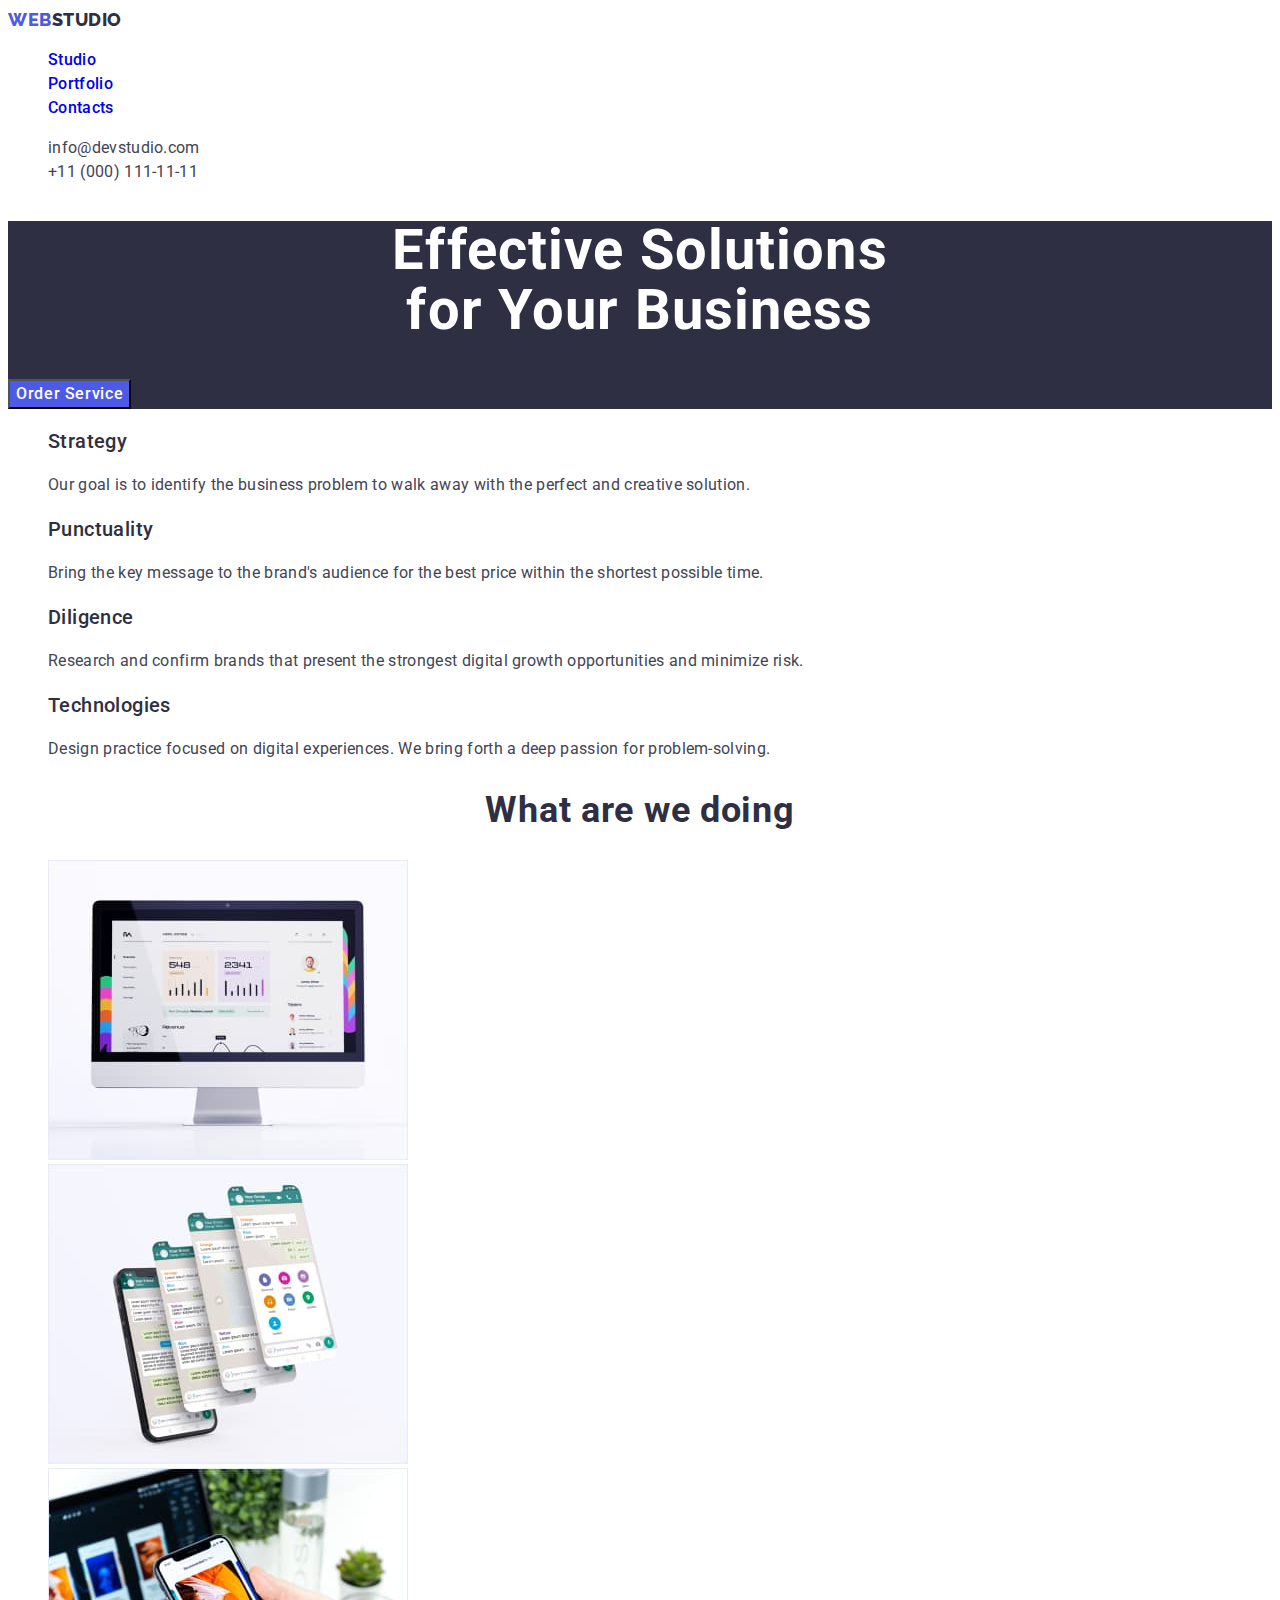
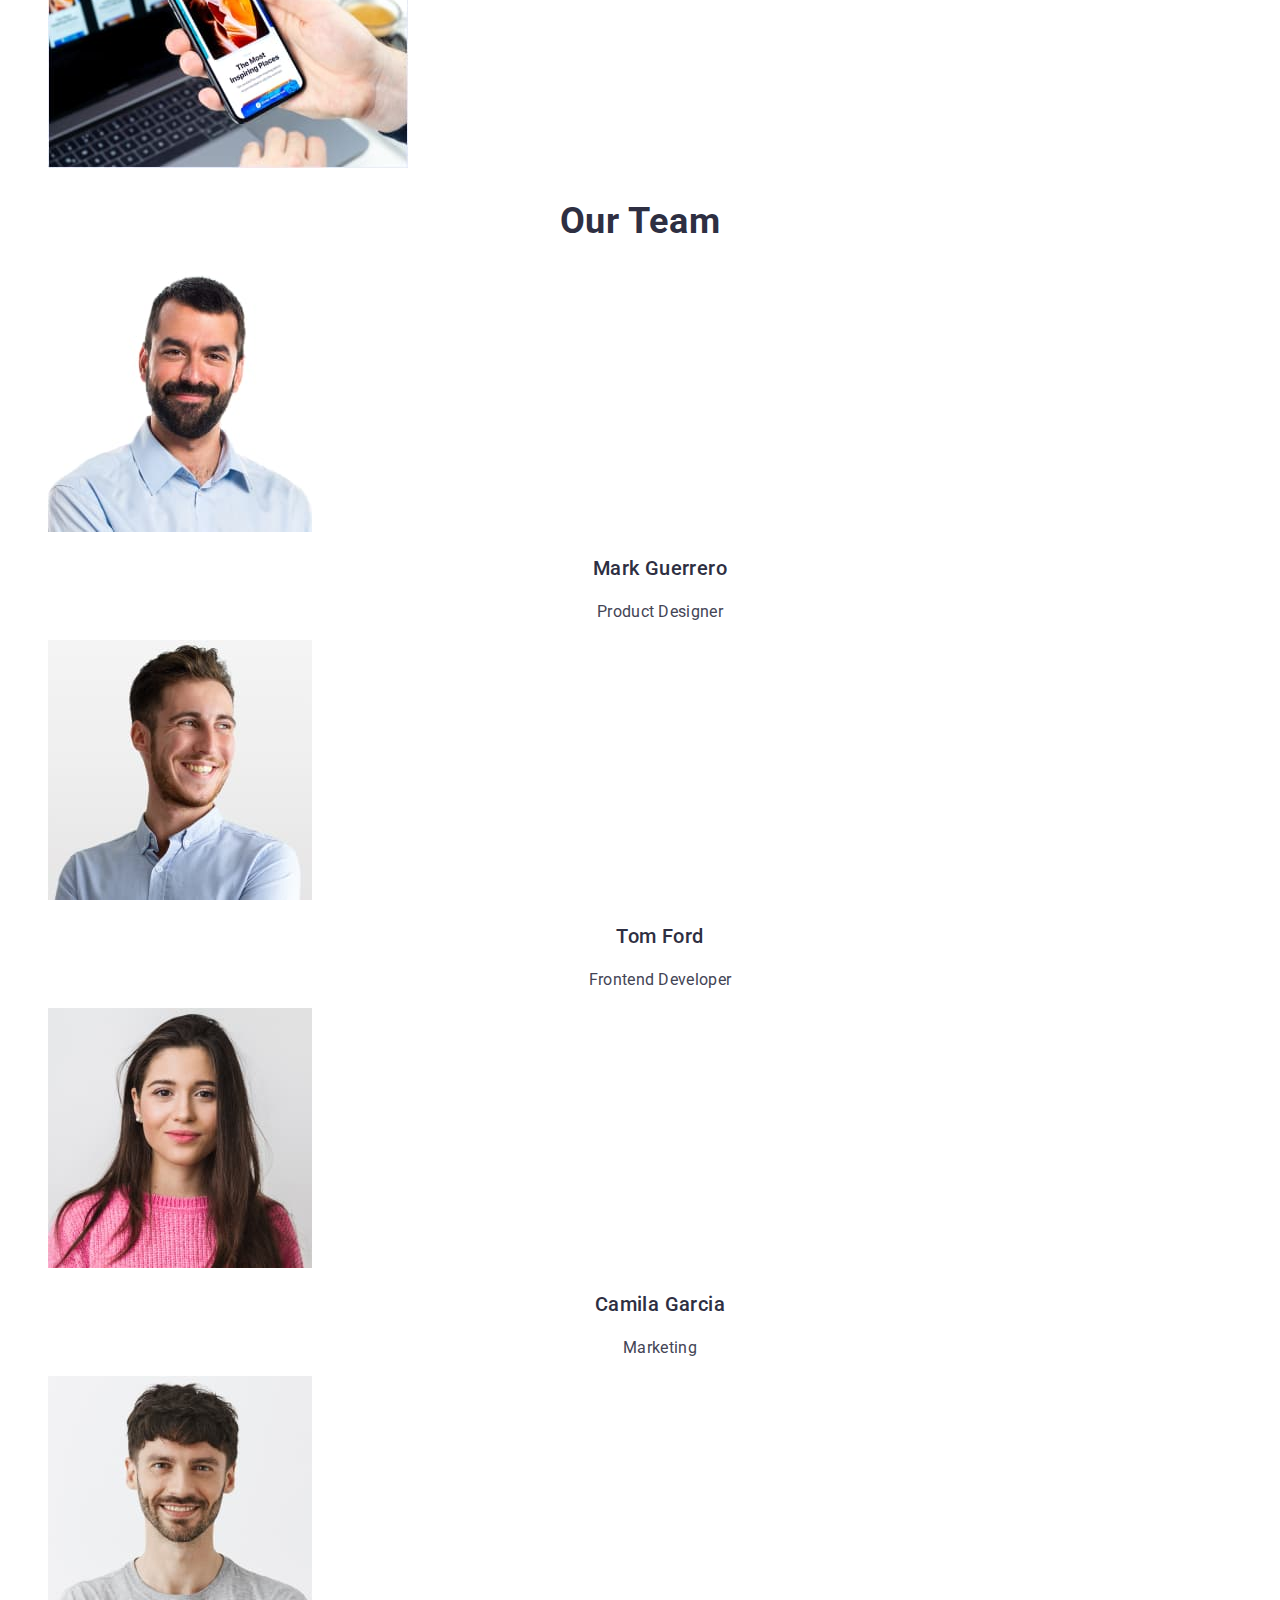
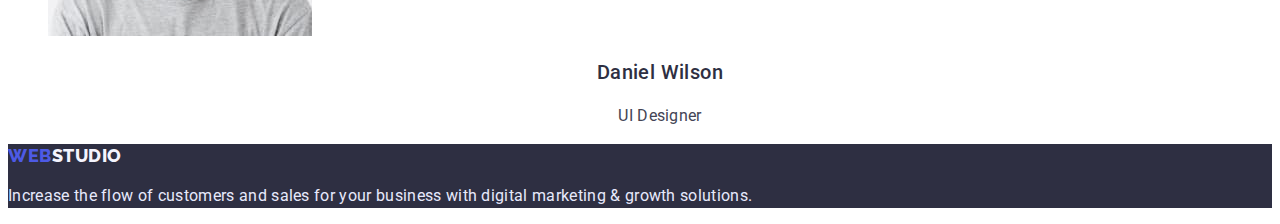
<file: index.html>
<!DOCTYPE html>
<html lang="en">
<head>
    <meta charset="UTF-8">
    <meta http-equiv="X-UA-Compatible" content="IE=edge">
    <meta name="viewport" content="width=device-width, initial-scale=1.0">
    <title>Webstudio</title>
    <link rel="preconnect" href="https://fonts.googleapis.com">
    <link rel="preconnect" href="https://fonts.gstatic.com" crossorigin>
    <link href="https://fonts.googleapis.com/css2?family=Raleway:wght@800&family=Roboto:wght@400;500;700&display=swap" rel="stylesheet">
    <link rel="stylesheet" href="./css/styles.css">
</head>
<body>
    <!------------------ HEADER ------------------- ---->
    <header class="page-header" > 
        <nav class="page-navigation">
            <a class="logo link" href="./index.html"><span class="logo-web">WEB</span>STUDIO</a>
            <ul class="menu list">
                <li class="menu-item"><a class="menu-item-link link" href="./index.html">Studio</a></li>
                <li class="menu-item"><a class="menu-item-link link" href="./portfolio.html">Portfolio</a></li>
                <li class="menu-item"><a class="menu-item-link link" href="/">Contacts</a></li>
            </ul>
        </nav>
        <address class="contacts">
            <ul class="contacts-list list">
                <li><a class="contacts-list-item link" href="mailto:info@devstudio.com">info@devstudio.com</a></li>
                <li><a class="contacts-list-item link" href="tel:+110001111111">+11 (000) 111-11-11</a></li>
            </ul>
        </address>
    </header>
    <main>
        <!---------------- HERO -------------------------->
        <section class="hero">
                <h1 class="hero-title">Effective Solutions <br> for Your Business</h1>
                <button class="order-service-btn" type="button">Order Service</button>
        </section>

        <!---------------- ABOUT ------------------------->
        <section>
        <h2 hidden class="about-title">About</h2>
        <ul class="features-list list">
            <li> 
                <h3 class="features-title">Strategy</h3>
                <p class="features-text">Our goal is to identify the business
                problem to walk away with the perfect and creative solution. </p></li>
            <li>
                <h3 class="features-title">Punctuality</h3>
                <p class="features-text">Bring the key message to the brand's audience for the best price within the shortest possible time.</p></li>
            <li>
                <h3 class="features-title">Diligence</h3>
                <p class="features-text">Research and confirm brands that present the strongest digital growth opportunities and minimize risk.</p></li>
            <li>
                <h3 class="features-title">Technologies</h3>
                <p class="features-text">Design practice focused on digital experiences. We bring forth a deep passion for problem-solving.</p></li>
        </ul>
        </section>

        <!-------------WHAT ARE WE DOING  ------------------>
        <section>
        <h2 class="doing-title">What are we doing</h2>
        <ul class="doing-list list">
            <li><img class="doing-img" src="./images/desktop.jpg" alt="Desktop" width="360" height="300"></li>
            <li><img class="doing-img" src="./images/apps.jpg" alt="Apps" width="360" height="300"></li>
            <li><img class="doing-img" src="./images/mobile.jpg" alt="Mobile" width="360" height="300"></li>
        </ul>
        </section>

        <!------------------ OUR TEAM ---------------------->
        <section>
        <h2 class="team-title">Our Team</h2>
        <ul class="team-list list">
            <li>
                <img class="team-photo" src="./images/mark.jpg" alt="Mark Guerrero" width="264" height="260">
                <h3 class="team-name">Mark Guerrero</h3>
                <p class="team-position">Product Designer</p>
            </li>
            <li>
                <img class="team-photo" src="./images/tom.jpg" alt="Tom Ford" width="264" height="260">
                <h3 class="team-name">Tom Ford</h3>
                <p class="team-position">Frontend Developer</p>
            </li>
            <li>
                <img class="team-photo" src="./images/camila.jpg" alt="Camila Garcia" width="264" height="260">
                <h3 class="team-name">Camila Garcia</h3>
                <p class="team-position">Marketing</p>
            </li>
            <li>
                <img class="team-photo" src="./images/daniel.jpg" alt="Daniel Wilson" width="264" height="260">
                <h3 class="team-name">Daniel Wilson</h3>
                <p class="team-position">UI Designer</p>
            </li>
        </ul>
    </section>
    </main>

    <!---------------------- FOOTER ---------------------------->
    <footer>
        <section class="footer">
            <a class="logo-footer link" href="./index.html"><span class="logo-web">WEB</span>STUDIO</a>
            <p class="footer-text">Increase the flow of customers and sales for your business with digital marketing & growth solutions.</p>
        </section>
    </footer>    
</body>
</html>
</file>
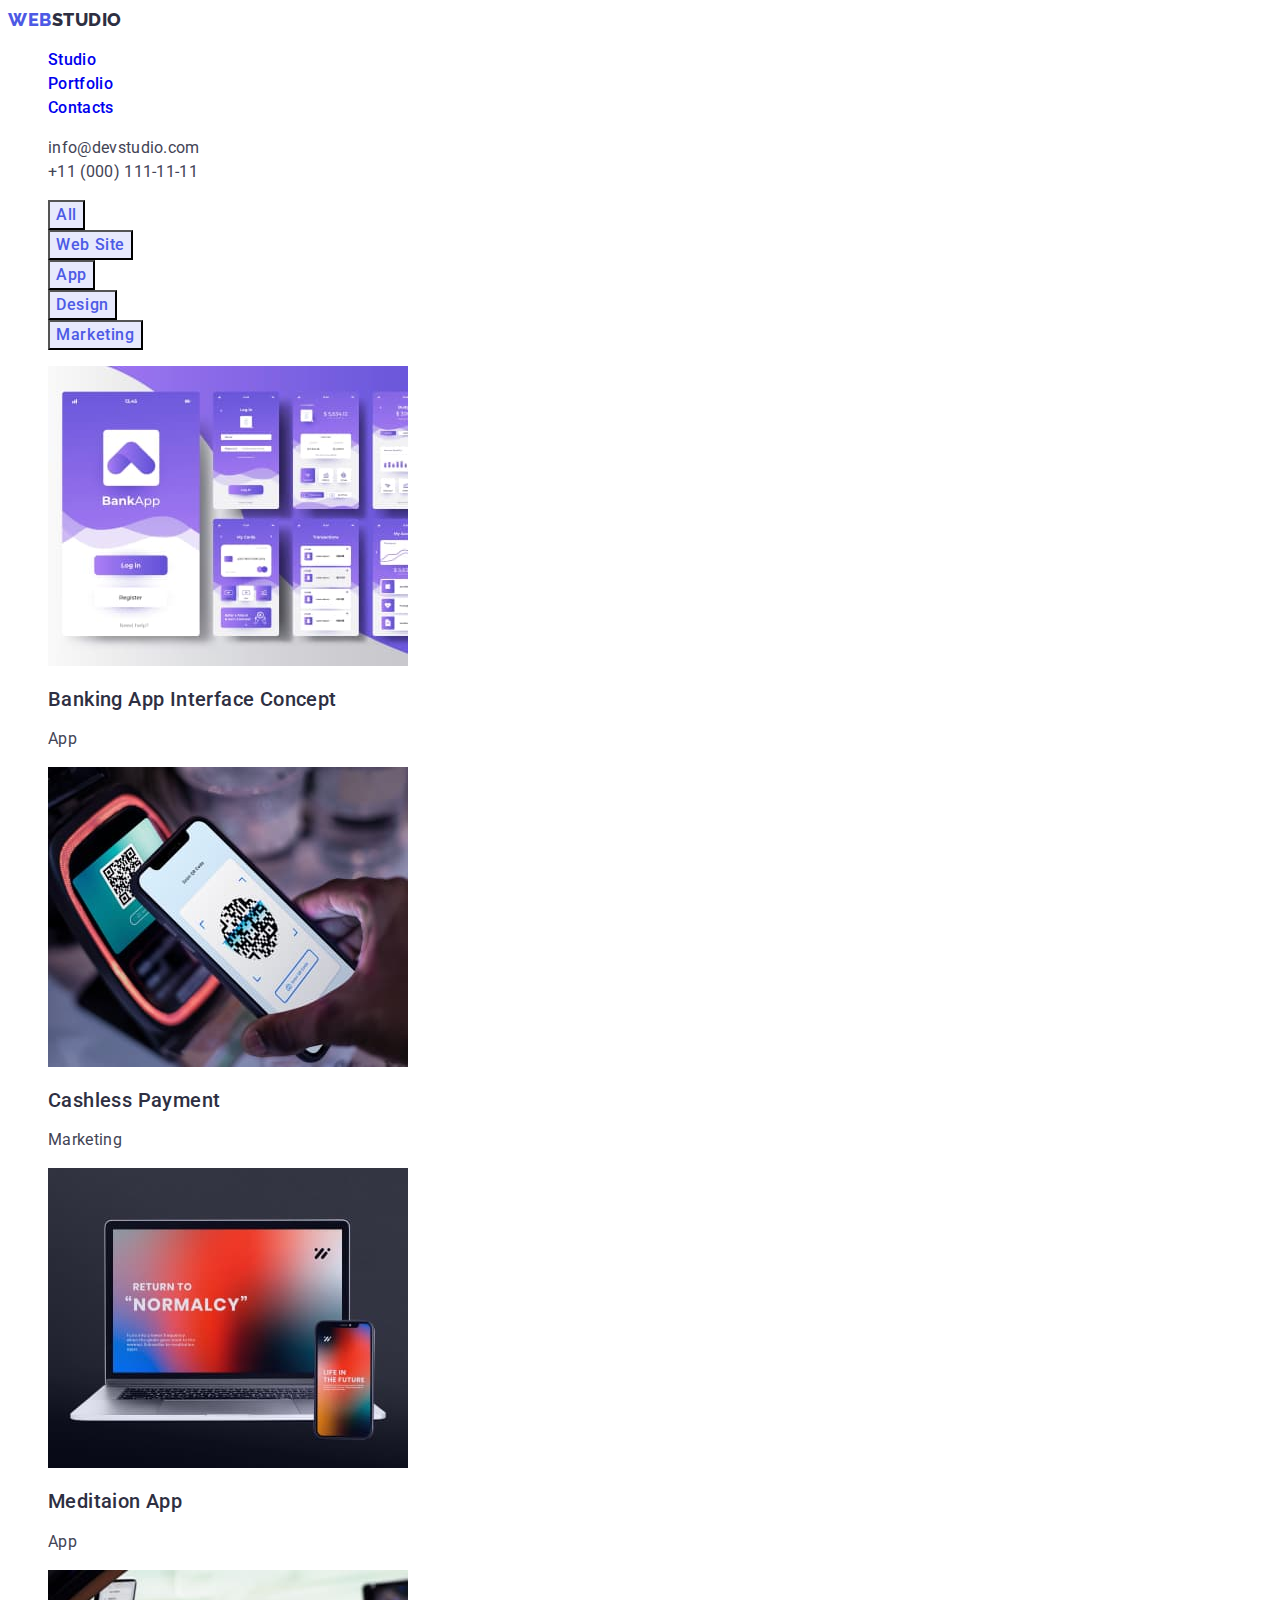
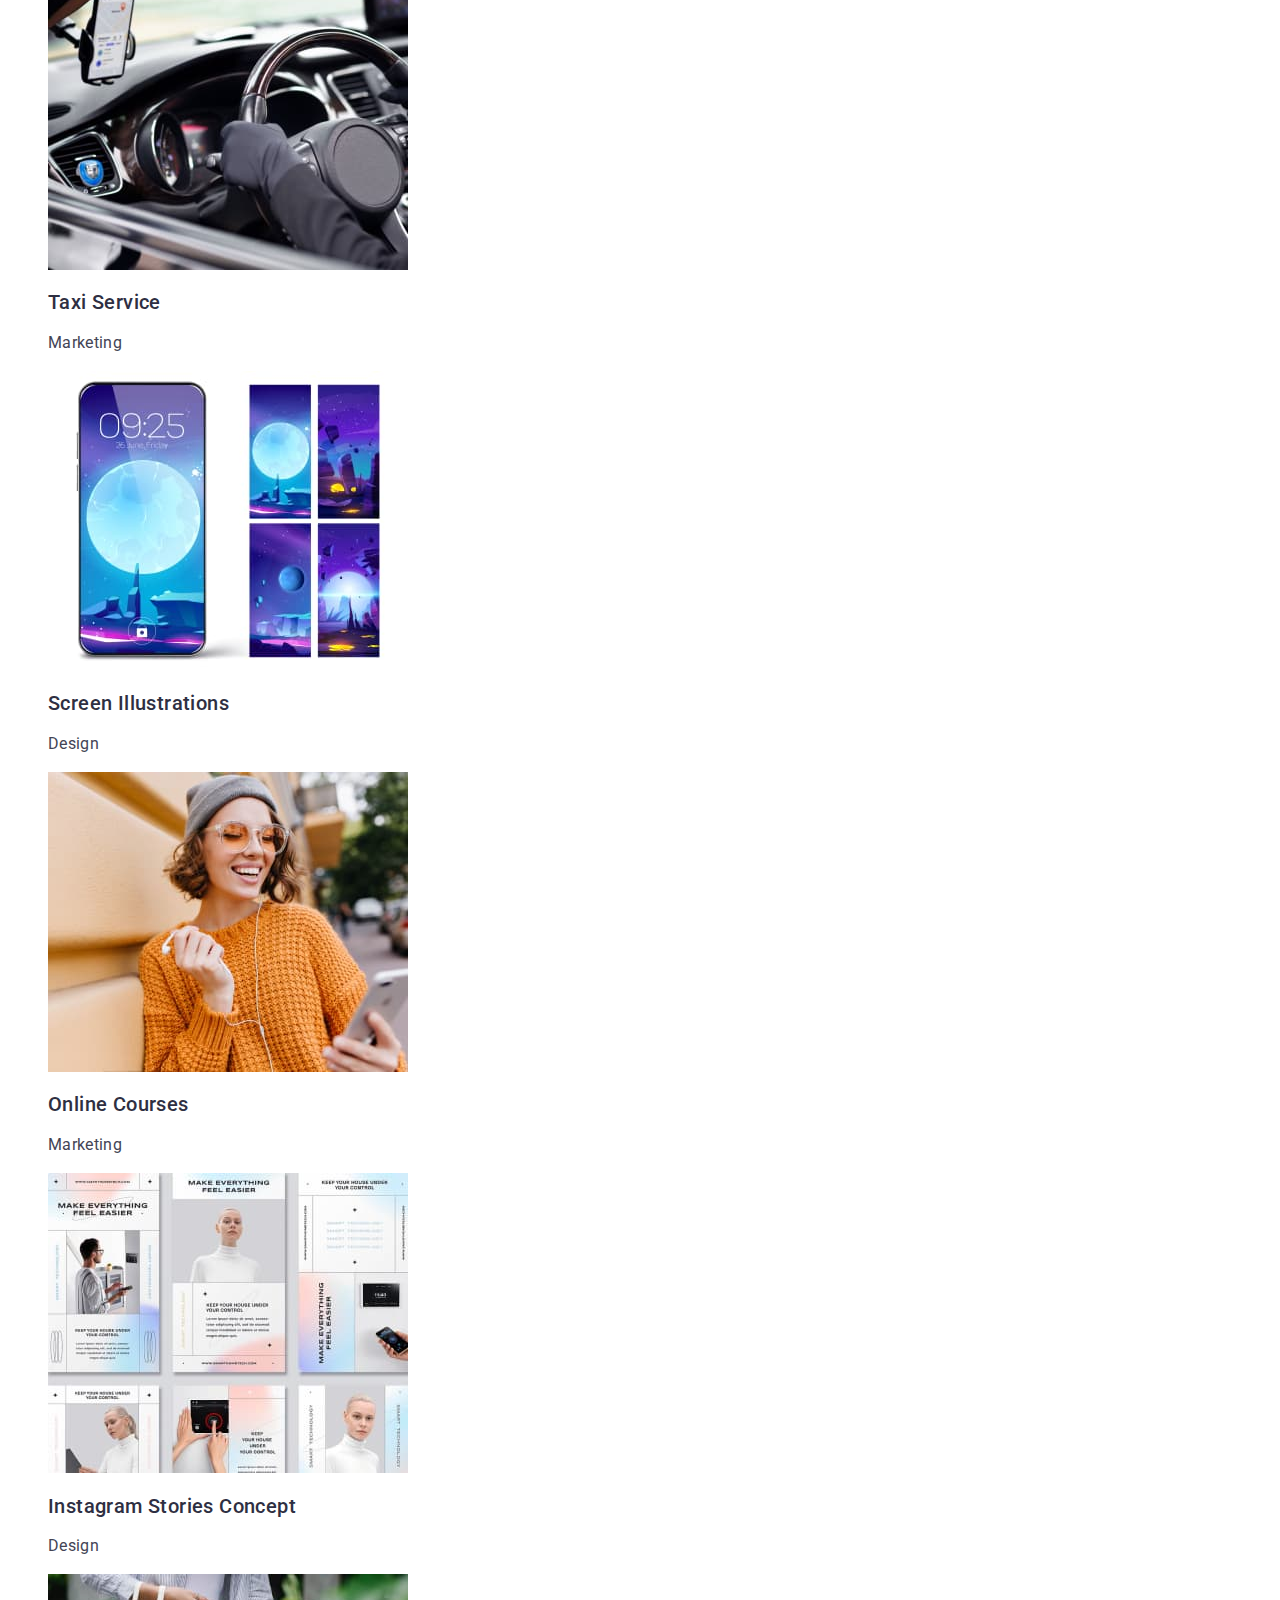
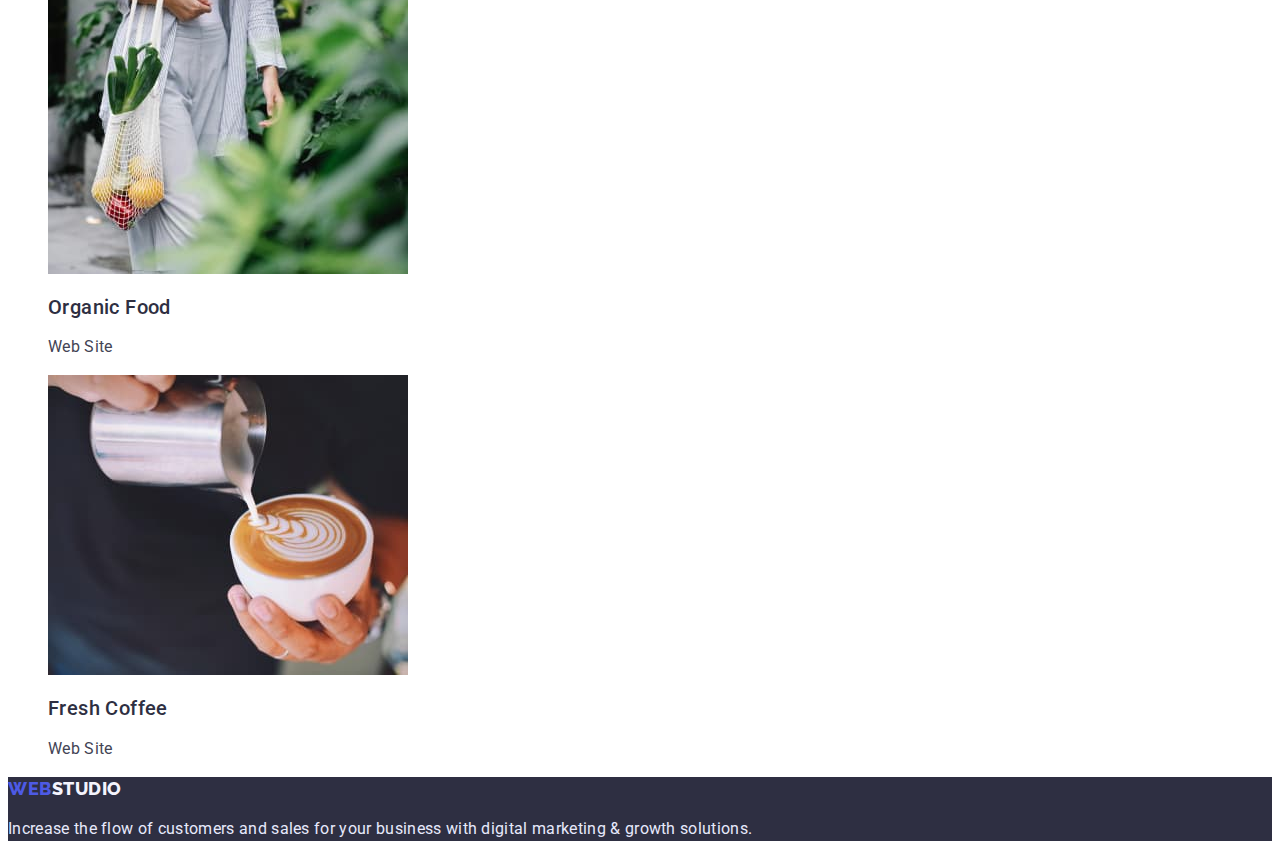
<file: portfolio.html>
<!DOCTYPE html>
<html lang="en">
<head>
    <meta charset="UTF-8">
    <meta http-equiv="X-UA-Compatible" content="IE=edge">
    <meta name="viewport" content="width=device-width, initial-scale=1.0">  
    <title>Portfolio</title>
    <link rel="preconnect" href="https://fonts.googleapis.com">
    <link rel="preconnect" href="https://fonts.gstatic.com" crossorigin>
    <link href="https://fonts.googleapis.com/css2?family=Raleway:wght@800&family=Roboto:wght@400;500;700&display=swap" rel="stylesheet">
    <link rel="stylesheet" href="./css/styles.css">
</head>
<body>
    <!--------------------- HEADER ---------------------------------->
    <header class="page-header" > 
        <nav class="page-navigation">
            <a class="logo link" href="./index.html"><span class="logo-web">WEB</span>STUDIO</a>
            <ul class="menu list">
                <li class="menu-item"><a class="menu-item-link link" href="./index.html">Studio</a></li>
                <li class="menu-item"><a class="menu-item-link link" href="./portfolio.html">Portfolio</a></li>
                <li class="menu-item"><a class="menu-item-link link" href="/">Contacts</a></li>
            </ul>
        </nav>
        <address class="contacts">
            <ul class="contacts-list list">
                <li><a class="contacts-list-item link" href="mailto:info@devstudio.com">info@devstudio.com</a></li>
                <li><a class="contacts-list-item link" href="tel:+110001111111">+11 (000) 111-11-11</a></li>
            </ul>
        </address>
    </header>
     <!--------------------- HEADER ---------------------------------->
    <main>
        <!------------------ FILTER ---------------------------------->
        <section>
        <ul class="filter list">
            <li class="filter-item"><button class="filter-btn" type="button">All</button></li>
            <li class="filter-item"><button class="filter-btn" type="button">Web Site</button></li>
            <li class="filter-item"><button class="filter-btn" type="button">App</button></li>
            <li class="filter-item"><button class="filter-btn" type="button">Design</button></li>
            <li class="filter-item"><button class="filter-btn" type="button">Marketing</button></li>
        </ul>
        <!------------------ FILTER ---------------------------------->
        
        <!-------------- PROJECT CARDS ------------------------------->
        <h1 hidden>Project Cards</h1>
        <ul class="portfolio-list list">
            <li><img class="portfolio-item-img" src="./images/row1_photo1.jpg" alt="Banking App Interface Concept" width="360" height="300">
                <h2 class="portfolio-title">Banking App Interface Concept</h2>
                <p class="portfolio-item-text">App</p></li>
            <li><img class="portfolio-item-img" src="./images/row1_photo2.jpg" alt="Cashless Payment" width="360" height="300">
                <h2 class="portfolio-title">Cashless Payment</h2>
                <p class="portfolio-item-text">Marketing</p></li>
            <li><img class="portfolio-item-img" src="./images/row1_photo3.jpg" alt="Meditaion App" width="360" height="300">
                <h2 class="portfolio-title">Meditaion App</h2>
                <p class="portfolio-item-text">App</p></li>
            <li><img class="portfolio-item-img" src="./images/row2_photo1.jpg" alt="Taxi Service" width="360" height="300">
                <h2 class="portfolio-title">Taxi Service</h2>
                <p class="portfolio-item-text">Marketing</p></li>
            <li><img class="portfolio-item-img" src="./images/row2_photo2.jpg" alt="Screen Illustrations" width="360" height="300">
                <h2 class="portfolio-title">Screen Illustrations</h2>
                <p class="portfolio-item-text">Design</p></li>
            <li><img class="portfolio-item-img" src="./images/row2_photo3.jpg" alt="Online Courses" width="360" height="300">
                <h2 class="portfolio-title">Online Courses</h2>
                <p class="portfolio-item-text">Marketing</p></li>
            <li><img class="portfolio-item-img" src="./images/row3_photo1.jpg" alt="Instagram Stories Concept" width="360" height="300">
                <h2 class="portfolio-title">Instagram Stories Concept</h2>
                <p class="portfolio-item-text">Design</p></li>
            <li><img class="portfolio-item-img" src="./images/row3_photo2.jpg" alt="Organic Food" width="360" height="300">
                <h2 class="portfolio-title">Organic Food</h2>
                <p class="portfolio-item-text">Web Site</p></li>
            <li><img class="portfolio-item-img" src="./images/row3_photo3.jpg" alt="Fresh Coffee" width="360" height="300">
                <h2 class="portfolio-title">Fresh Coffee</h2>
                <p class="portfolio-item-text">Web Site</p></li>
        </ul>
        </section>
        <!-------------- PROJECT CARDS ------------------------------->
    </main>
    <footer>
        <section class="footer">
            <a class="logo-footer link" href="./index.html"><span class="logo-web">WEB</span>STUDIO</a>
            <p class="footer-text">Increase the flow of customers and sales for your business with digital marketing & growth solutions.</p>
        </section>
    </footer>    
</body>
</html>
</file>
<file: css/styles.css>
:root{
--primary-bgd-color:#FFFFFF;
--primary-font-color: #2E2F42;
--secondary-font-color: #434455;
--accent-color: #4D5AE5;
--dark-logo-color: #F4F4FD;
--filter-btn-color: #E7E9FC;
--accent-filter-color: #404BBF;
}

body{
    font-family: Roboto, sans-serif;
    color:var(--primary-font-color);
    background-color:var(--primary-bgd-color);
}

.list{
    list-style: none;
}

.link{
    text-decoration: none;
}

/* осн цвет текста #2E2F42 */
/* вторичн цвет текста #434455 */
/* цвет-акцент #4D5AE5 */
/* осн цвет фона #FFFFFF*/

.logo{
font-family: Raleway, sans-serif;
font-size: 18px;
font-weight: 800;
line-height: 1.33;
letter-spacing: 0.03em;
color:var(--primary-font-color);
}

.logo-web{
color:var(--accent-color);
}

.menu-item-link{
font-size: 16px;
font-weight: 500;
line-height: 1.5;
letter-spacing: 0.02em;
}

.menu-item-link:hover,
.menu-item-link:focus{
    color:var(--accent-color);
}

.contacts-list-item{
font-size: 16px;
line-height: 1.5;
letter-spacing: 0.02em;
font-style: normal;
color:var(--secondary-font-color);
}

.contacts-list-item:hover,
.contacts-list-item:focus{
    color:var(--accent-color);
}

.hero{
    background-color:var(--primary-font-color);
}

.hero-title{
font-size: 56px;
line-height: 1.07;
letter-spacing: 0.02em;
text-align: center;
color:var(--primary-bgd-color);
}

.order-service-btn{
font-family: Roboto, sans-serif;
font-size: 16px;
font-weight: 500;
line-height: 1.5;
letter-spacing: 0.04em;
color:var(--primary-bgd-color);
background-color:var(--accent-color);
cursor: pointer;
}

.order-service-btn:hover,
.order-service-btn:focus{
    color:var(--primary-bgd-color);
    background-color:var(--accent-filter-color);
}
.features-title{
font-size: 20px;
font-weight: 500;
line-height: 1.2;
letter-spacing: 0.02em;
color:var(--primary-font-color);
}

.features-text{
font-size: 16px;
line-height: 1.5;
letter-spacing: 0.02em;
color:var(--secondary-font-color)
}

.doing-title{
font-size: 36px;
line-height: 1.11;
letter-spacing: 0.02em;
text-align: center;
color:var(--primary-font-color);
}

.team-title{
 font-size: 36px;
line-height: 1.11;
letter-spacing: 0.02em;
text-align: center;
color:var(--primary-font-color);   
}

.team-name{
font-size: 20px;
font-weight: 500;
line-height: 1.2;
letter-spacing: 0.02em;
text-align: center;
color:var(--primary-font-color);
}


.team-position{
font-size: 16px;
line-height: 1.5;
letter-spacing: 0.02em;
text-align: center;
color:var(--secondary-font-color);
}

.footer{
background-color:var(--primary-font-color);
}

.logo-footer{
font-family: Raleway, sans-serif;
font-size: 18px;
font-weight: 800;
line-height: 1.33;
letter-spacing: 0.03em;
color:var(--dark-logo-color)
}

.footer-text{
font-size: 16px;
line-height: 1.5;
letter-spacing: 0.02em;
color:var(--filter-btn-color);
}

/* ---------PORTFOLIO --------------- */

/* ---------FILTER ------------------*/

.filter-btn{
font-family: Roboto, sans-serif;
font-size: 16px;
font-weight: 500;
line-height: 1.5;
letter-spacing: 0.04em;
text-align: center;
color:var(--accent-color);
background-color:var(--filter-btn-color);
cursor: pointer;
}

.filter-btn:hover,
.filter-btn:focus{
    color:var(--primary-bgd-color);
    background-color:var(--accent-filter-color);
}

.portfolio-title{
font-size: 20px;
font-weight: 500;
line-height: 1.2;
letter-spacing: 0.02em;
color:var(--primary-font-color);
}


.portfolio-item-text{
font-size: 16px;
line-height: 1.5;
letter-spacing: 0.02em;
color:var(--secondary-font-color)
}
</file>
